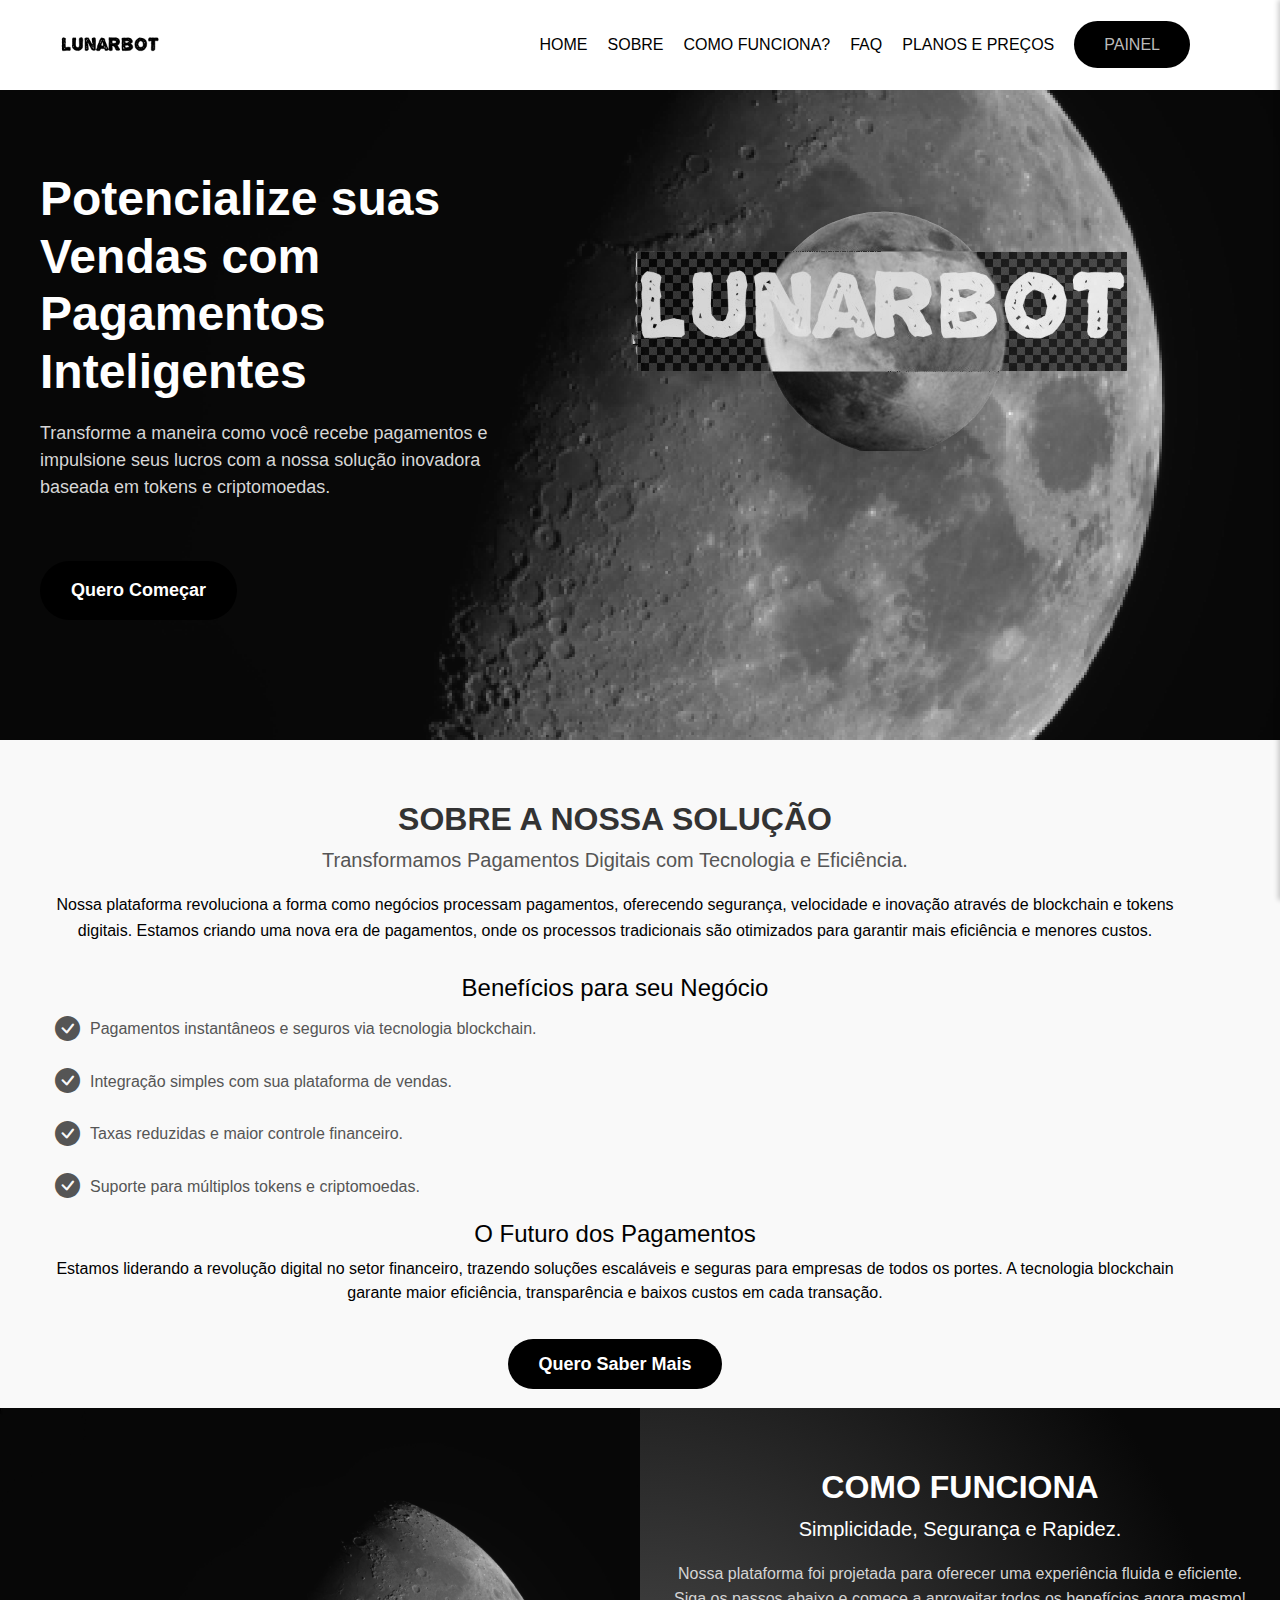
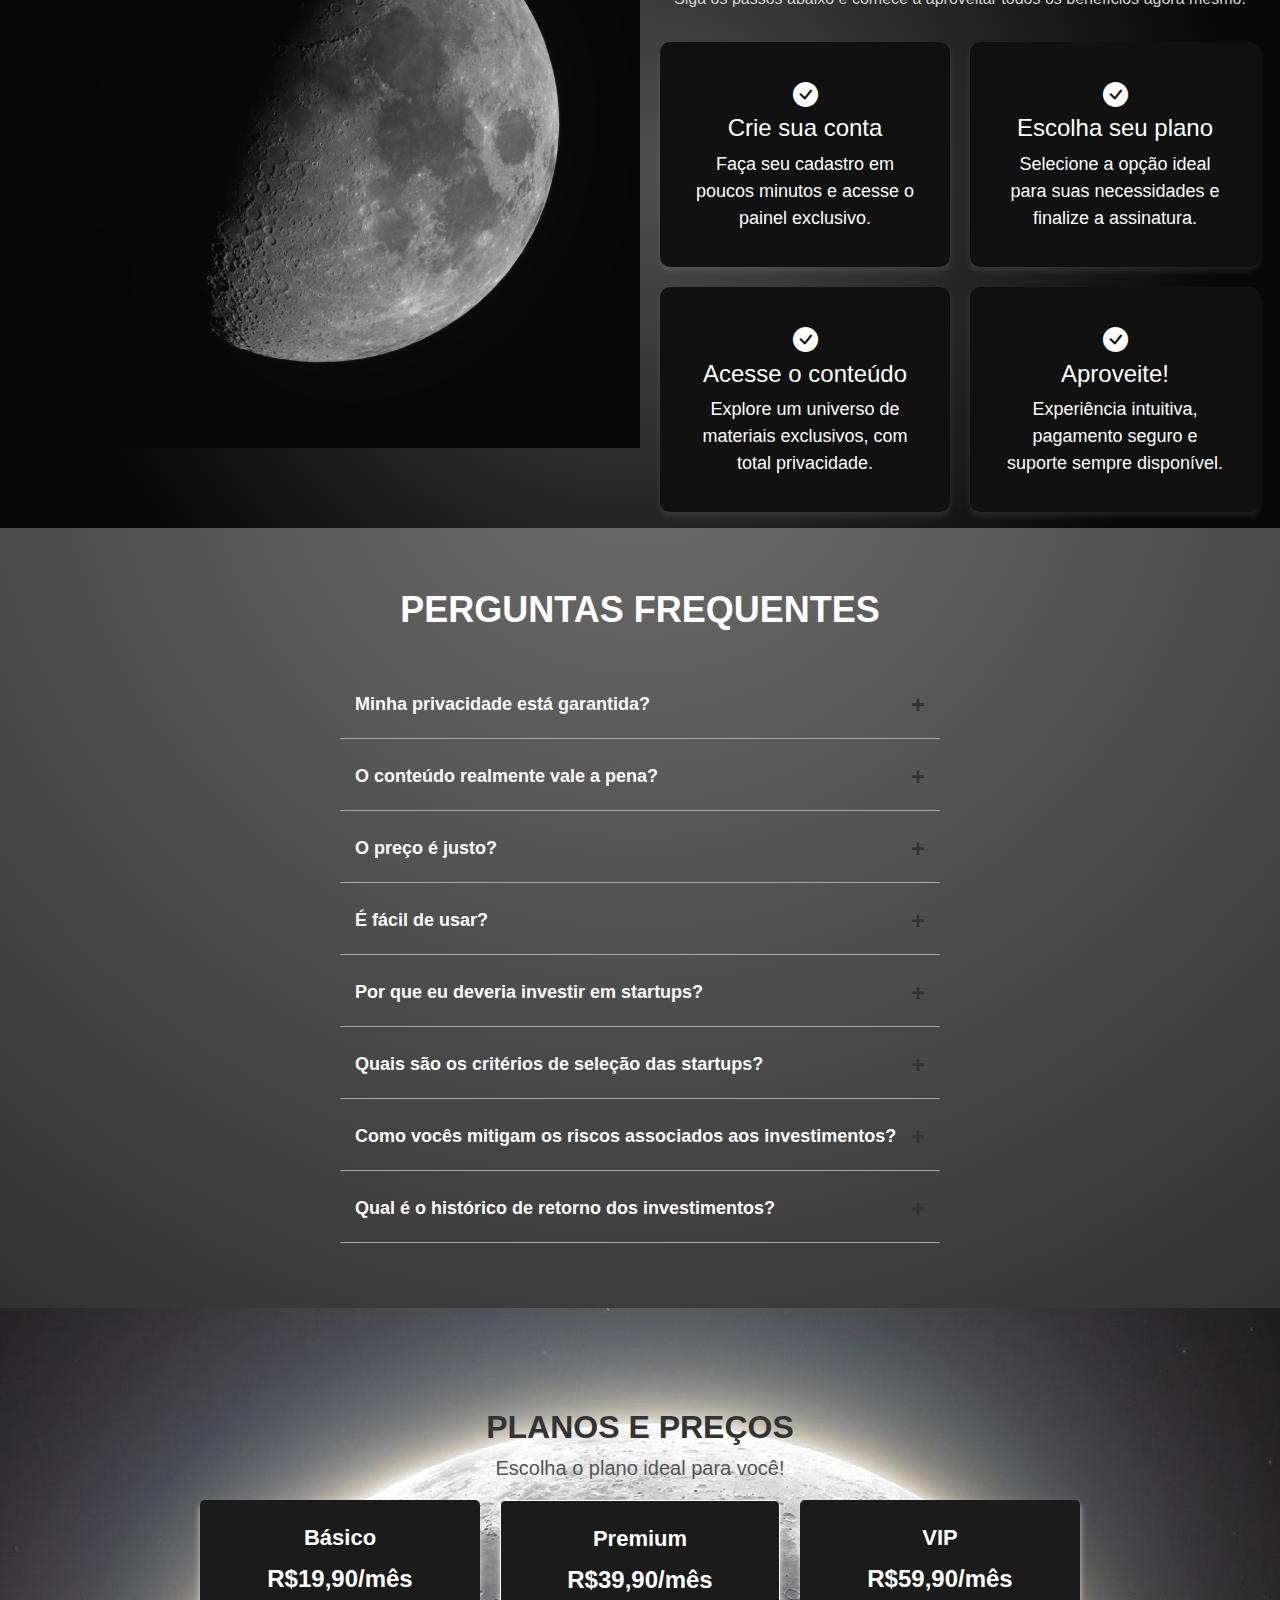
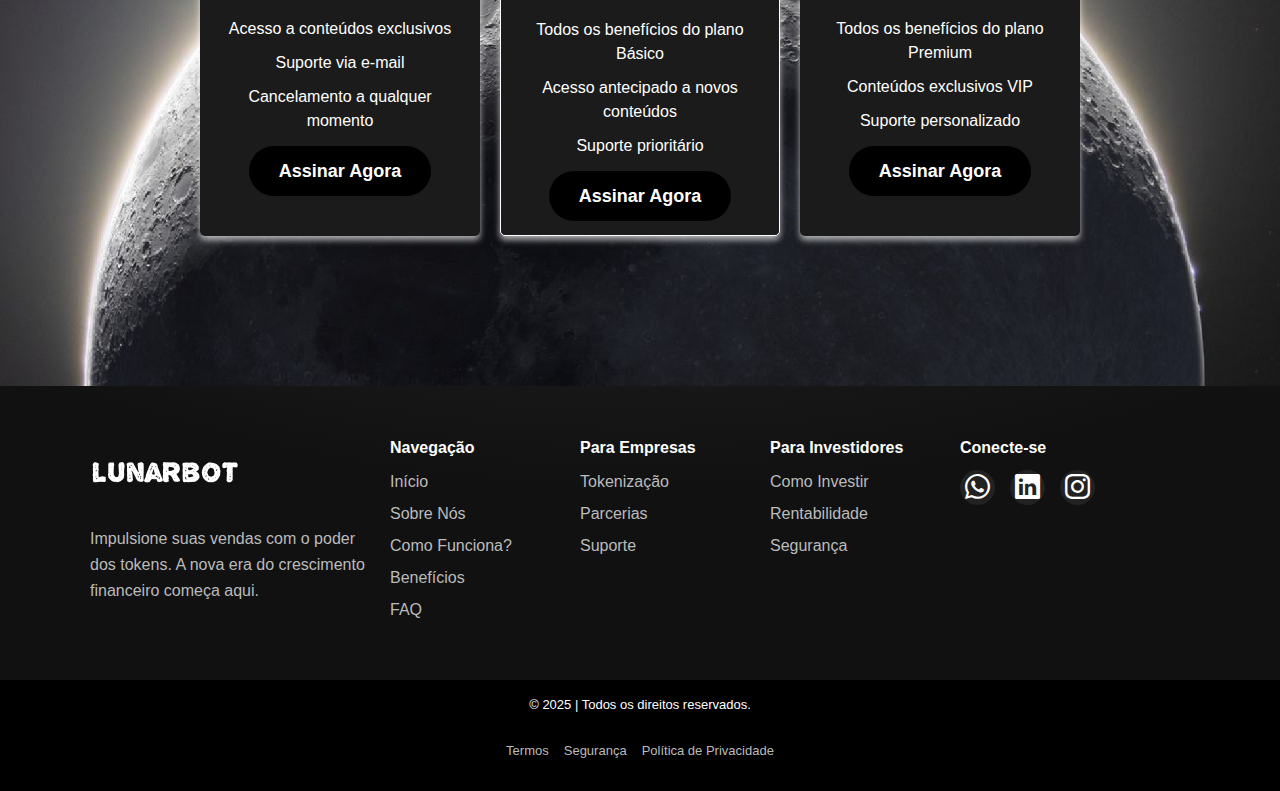
<file: index.html>
<!DOCTYPE html>
<html lang="en">
  <head>
    <meta charset="UTF-8" />
    <meta name="viewport" content="width=device-width, initial-scale=1.0" />
    <link
      rel="stylesheet"
      href="https://cdn.jsdelivr.net/npm/bootstrap-icons@1.11.3/font/bootstrap-icons.min.css"
    />
    <link
      href="https://cdn.jsdelivr.net/npm/bootstrap@5.3.3/dist/css/bootstrap.min.css"
      rel="stylesheet"
      integrity="sha384-QWTKZyjpPEjISv5WaRU9OFeRpok6YctnYmDr5pNlyT2bRjXh0JMhjY6hW+ALEwIH"
      crossorigin="anonymous"
    />
    <link rel="stylesheet" href="/style.css" />
    <title>Lunarbots</title>
  </head>
  <body>
    <header class="header">
      <nav class="nav navbar">
        <div class="container">
          <a class="navbar-logo" href="index.html">
            <img src="/assets/lunar-logo-black.png" alt="logo" />
          </a>

          <button class="navbar-toggle" type="button" onclick="toggleMenu()">
            <span class="ti-menu">☰</span>
          </button>

          <div class="navbar-menu" id="navbarMenu">
            <ul class="navbar-list">
              <li><a href="index.html" class="nav-item">HOME</a></li>
              <li><a href="sobre.html" class="nav-item">SOBRE</a></li>
              <li>
                <a href="index.html#comofunciona" class="nav-item"
                  >COMO FUNCIONA?</a
                >
              </li>
              <li><a href="index.html#faq" class="nav-item">FAQ</a></li>
              <li><a href="#pricing" class="nav-item">PLANOS E PREÇOS</a></li>
              <li><a href="signin.html" class="nav-login">PAINEL</a></li>
            </ul>
          </div>
        </div>
      </nav>
    </header>

    <div class="sidebar" id="sidebarMenu">
      <button class="close-btn" onclick="toggleMenu()">&times;</button>
      <ul class="sidebar-list">
        <li><a href="index.html" class="nav-item">HOME</a></li>
        <li><a href="sobre.html" class="nav-item">SOBRE</a></li>
        <li>
          <a href="index.html#comofunciona" class="nav-item">COMO FUNCIONA?</a>
        </li>
        <li><a href="index.html#faq" class="nav-item">FAQ</a></li>
        <li><a href="#pricing" class="nav-item">PLANOS E PREÇOS</a></li>
        <li><a href="signin.html" class="nav-login">PAINEL</a></li>
      </ul>
    </div>

    <section class="section home" id="home">
      <!-- Background Shape -->
      <div class="background-shape wow fadeIn">
        <img src="/assets/moon.png" alt="" />
      </div>
      <!-- End Background Shape -->

      <div class="home-container">
        <!-- Home Section Content -->
        <div class="home-content">
          <div class="home-row">
            <!-- Home Section Text -->
            <div class="home-text-container">
              <div class="home-text-wrapper">
                <h1 class="home-title">
                  Potencialize suas Vendas com Pagamentos Inteligentes
                  <span class="home-subtitle-hidden"
                    >Segurança, Rapidez e Escalabilidade</span
                  >
                  <span
                    data-period="3250"
                    data-type='[ "Segurança", "Rapidez", "Escalabilidade"]'
                    class="home-typing-effect"
                    aria-hidden="true"
                  >
                    <span class="wrap"></span>
                  </span>
                </h1>

                <div class="home-description-row">
                  <div class="">
                    <p class="home-description" data-wow-delay="0.15s">
                      Transforme a maneira como você recebe pagamentos e
                      impulsione seus lucros com a nossa solução inovadora
                      baseada em tokens e criptomoedas.
                    </p>
                  </div>
                </div>

                <div
                  class="home-main-btn"
                  data-wow-delay="0.3s"
                  data-wow-offset="0"
                >
                  <a
                    href="#contact"
                    class="btn home-btn btn-mod btn-color btn-large btn-circle btn-hover-anim mb-xs-10"
                  >
                    <span>Quero Começar</span>
                  </a>
                </div>
              </div>
            </div>
            <!-- End Home Section Text -->

            <!-- Images -->
            <div class="home-images-container">
              <div class="w-100 ps-xl-3 wow fadeInLeft" data-wow-delay="0.15s">
                <div class="home-images-wrapper">
                  <div class="home-image-box">
                    <img
                      src="/assets/lunarlogo.png"
                      alt=""
                      class="home-image-decoration"
                    />
                  </div>
                </div>
              </div>
            </div>
            <!-- End Images -->
          </div>
        </div>
        <!-- End Home Section Content -->
      </div>
    </section>

    <!-- first part -->

    <!-- Second Part -->
    <section class="about-section page-section">
      <div class="content-container">
        <div class="content-row">
          <!-- Section Text -->
          <section class="text-column">
            <div class="wow fadeInUp about-div">
              <h2 class="section-title">SOBRE A NOSSA SOLUÇÃO</h2>
              <h3 class="section-subtitle">
                Transformamos Pagamentos Digitais com Tecnologia e Eficiência.
              </h3>
              <p class="section-description">
                Nossa plataforma revoluciona a forma como negócios processam
                pagamentos, oferecendo segurança, velocidade e inovação através
                de blockchain e tokens digitais. Estamos criando uma nova era de
                pagamentos, onde os processos tradicionais são otimizados para
                garantir mais eficiência e menores custos.
              </p>

              <h4>Benefícios para seu Negócio</h4>
              <ul class="features-list">
                <li class="feature-item">
                  <i class="bi bi-check-circle-fill"></i> Pagamentos
                  instantâneos e seguros via tecnologia blockchain.
                </li>
                <li class="feature-item">
                  <i class="bi bi-check-circle-fill"></i> Integração simples com
                  sua plataforma de vendas.
                </li>
                <li class="feature-item">
                  <i class="bi bi-check-circle-fill"></i> Taxas reduzidas e
                  maior controle financeiro.
                </li>
                <li class="feature-item">
                  <i class="bi bi-check-circle-fill"></i> Suporte para múltiplos
                  tokens e criptomoedas.
                </li>
              </ul>

              <h4>O Futuro dos Pagamentos</h4>
              <p>
                Estamos liderando a revolução digital no setor financeiro,
                trazendo soluções escaláveis e seguras para empresas de todos os
                portes. A tecnologia blockchain garante maior eficiência,
                transparência e baixos custos em cada transação.
              </p>

              <a href="#contact" class="btn-primary">
                <span>Quero Saber Mais</span>
              </a>
            </div>
          </section>
        </div>
      </div>
    </section>

    <section class="how-works-section d-flex">
      <div class="col-6">
        <img class="how-works-img" src="/assets/moon-bg-2.png" alt="" />
      </div>

      <div class="how-works-conteiner content-container col-6">
        <div class="content-row how-works-row">
          <section class="wow fadeInUp">
            <h2 class="section-title how-works-title">COMO FUNCIONA</h2>
            <h3 class="section-subtitle how-works-subtitle">
              Simplicidade, Segurança e Rapidez.
            </h3>
            <p class="section-description how-works-desc">
              Nossa plataforma foi projetada para oferecer uma experiência
              fluida e eficiente. Siga os passos abaixo e comece a aproveitar
              todos os benefícios agora mesmo!
            </p>
            <ul class="steps-list">
              <li class="step-item">
                <i class="bi bi-check-circle-fill"></i>
                <h4>Crie sua conta</h4>
                Faça seu cadastro em poucos minutos e acesse o painel exclusivo.
              </li>
              <li class="step-item">
                <i class="bi bi-check-circle-fill"></i>
                <h4>Escolha seu plano</h4>
                Selecione a opção ideal para suas necessidades e finalize a
                assinatura.
              </li>
              <li class="step-item">
                <i class="bi bi-check-circle-fill"></i>
                <h4>Acesse o conteúdo</h4>
                Explore um universo de materiais exclusivos, com total
                privacidade.
              </li>
              <li class="step-item">
                <i class="bi bi-check-circle-fill"></i>
                <h4>Aproveite!</h4>
                Experiência intuitiva, pagamento seguro e suporte sempre
                disponível.
              </li>
            </ul>
          </section>
        </div>
      </div>
    </section>

    <section class="faq">
      <h4>PERGUNTAS FREQUENTES</h4>

      <details>
        <summary>Minha privacidade está garantida?</summary>
        <p>
          Sim! Sua privacidade é nossa prioridade. Pagamento discreto e acesso
          protegido para você aproveitar sem preocupações.
        </p>
      </details>

      <details>
        <summary>O conteúdo realmente vale a pena?</summary>
        <p>
          Com certeza! Temos o melhor acervo de vídeos e fotos de famosos
          brasileiros e internacionais, sempre atualizados e exclusivos.
        </p>
      </details>

      <details>
        <summary>O preço é justo?</summary>
        <p>
          Por apenas R$39,90/mês, você tem acesso ilimitado a centenas de
          conteúdos exclusivos. Muito mais barato do que pagar individualmente!
        </p>
      </details>

      <details>
        <summary>É fácil de usar?</summary>
        <p>
          Sim! Interface intuitiva, organizada por perfis. Você encontra tudo
          com facilidade e acompanha seus favoritos sem esforço.
        </p>
      </details>

      <details>
        <summary>Por que eu deveria investir em startups?</summary>
        <p>
          Investir em startups oferece uma oportunidade única de participar do
          crescimento de empresas inovadoras, com potencial de retorno elevado e
          diversificação da carteira.
        </p>
      </details>

      <details>
        <summary>Quais são os critérios de seleção das startups?</summary>
        <p>
          Avaliamos startups com potencial de crescimento, equipe experiente e
          modelo de negócio inovador, garantindo investimentos em empresas
          promissoras.
        </p>
      </details>

      <details>
        <summary>
          Como vocês mitigam os riscos associados aos investimentos?
        </summary>
        <p>
          Utilizamos uma abordagem diversificada, análise rigorosa e
          acompanhamento contínuo das empresas investidas.
        </p>
      </details>

      <details>
        <summary>Qual é o histórico de retorno dos investimentos?</summary>
        <p>
          Nossos investimentos anteriores demonstram um histórico sólido de
          retornos acima da média.
        </p>
      </details>
    </section>
    <section class="pricing-section">
      <div class="content-container">
        <div class="content-row-price">
          <h2 class="section-title">PLANOS E PREÇOS</h2>
          <h3 class="section-subtitle">Escolha o plano ideal para você!</h3>
          <div class="pricing-options">
            <div class="pricing-card wow fadeInUp" data-wow-delay="0.1s">
              <h4 class="pricing-title">Básico</h4>
              <p class="pricing-price">R$19,90/mês</p>
              <ul class="pricing-features">
                <li>Acesso a conteúdos exclusivos</li>
                <li>Suporte via e-mail</li>
                <li>Cancelamento a qualquer momento</li>
              </ul>
              <a href="#subscribe" class="btn-primary pricing-btn"
                >Assinar Agora</a
              >
            </div>
            <div
              class="pricing-card featured wow fadeInUp"
              data-wow-delay="0.2s"
            >
              <h4 class="pricing-title">Premium</h4>
              <p class="pricing-price">R$39,90/mês</p>
              <ul class="pricing-features">
                <li>Todos os benefícios do plano Básico</li>
                <li>Acesso antecipado a novos conteúdos</li>
                <li>Suporte prioritário</li>
              </ul>
              <a href="#subscribe" class="btn-primary pricing-btn"
                >Assinar Agora</a
              >
            </div>
            <div class="pricing-card wow fadeInUp" data-wow-delay="0.3s">
              <h4 class="pricing-title">VIP</h4>
              <p class="pricing-price">R$59,90/mês</p>
              <ul class="pricing-features">
                <li>Todos os benefícios do plano Premium</li>
                <li>Conteúdos exclusivos VIP</li>
                <li>Suporte personalizado</li>
              </ul>
              <a href="#subscribe" class="btn-primary pricing-btn"
                >Assinar Agora</a
              >
            </div>
          </div>
        </div>
      </div>
    </section>

    <footer class="site-footer">
      <div class="container">
        <div class="footer-content">
          <div class="footer-brand">
            <a href="#" class="footer-logo">
              <img
                src="/assets/lunar-logo-white.png"
                alt="logo"
                class="img-fluid"
              />
            </a>
            <p class="footer-description">
              Impulsione suas vendas com o poder <br />
              dos tokens. A nova era do crescimento financeiro começa aqui.
            </p>
          </div>

          <div class="footer-navigation">
            <div class="footer-column">
              <p class="footer-title">Navegação</p>
              <ul class="footer-links">
                <li><a href="#">Início</a></li>
                <li><a href="#">Sobre Nós</a></li>
                <li><a href="#">Como Funciona?</a></li>
                <li><a href="#">Benefícios</a></li>
                <li><a href="#">FAQ</a></li>
              </ul>
            </div>

            <div class="footer-column">
              <p class="footer-title">Para Empresas</p>
              <ul class="footer-links">
                <li><a href="#">Tokenização</a></li>
                <li><a href="#">Parcerias</a></li>
                <li><a href="#">Suporte</a></li>
              </ul>
            </div>

            <div class="footer-column">
              <p class="footer-title">Para Investidores</p>
              <ul class="footer-links">
                <li><a href="#">Como Investir</a></li>
                <li><a href="#">Rentabilidade</a></li>
                <li><a href="#">Segurança</a></li>
              </ul>
            </div>

            <div class="footer-column">
              <p class="footer-title">Conecte-se</p>
              <div class="social-links">
                <a class="social-icon whatsapp" href="#">
                  <i class="bi bi-whatsapp"></i>
                </a>
                <a class="social-icon linkedin" href="#">
                  <i class="bi bi-linkedin"></i>
                </a>
                <a class="social-icon instagram" href="#">
                  <i class="bi bi-instagram"></i>
                </a>
              </div>
            </div>
          </div>
        </div>
      </div>

      <div class="footer-bottom">
        <div class="container">
          <div class="footer-bottom-content">
            <p class="copyright">&copy; 2025 | Todos os direitos reservados.</p>
            <ul class="footer-policy">
              <li><a href="#">Termos</a></li>
              <li><a href="#">Segurança</a></li>
              <li><a href="#">Política de Privacidade</a></li>
            </ul>
          </div>
        </div>
      </div>
    </footer>

    <script>
      function toggleMenu() {
        document.getElementById("sidebarMenu").classList.toggle("active");
      }
    </script>
  </body>
</html>
</file>
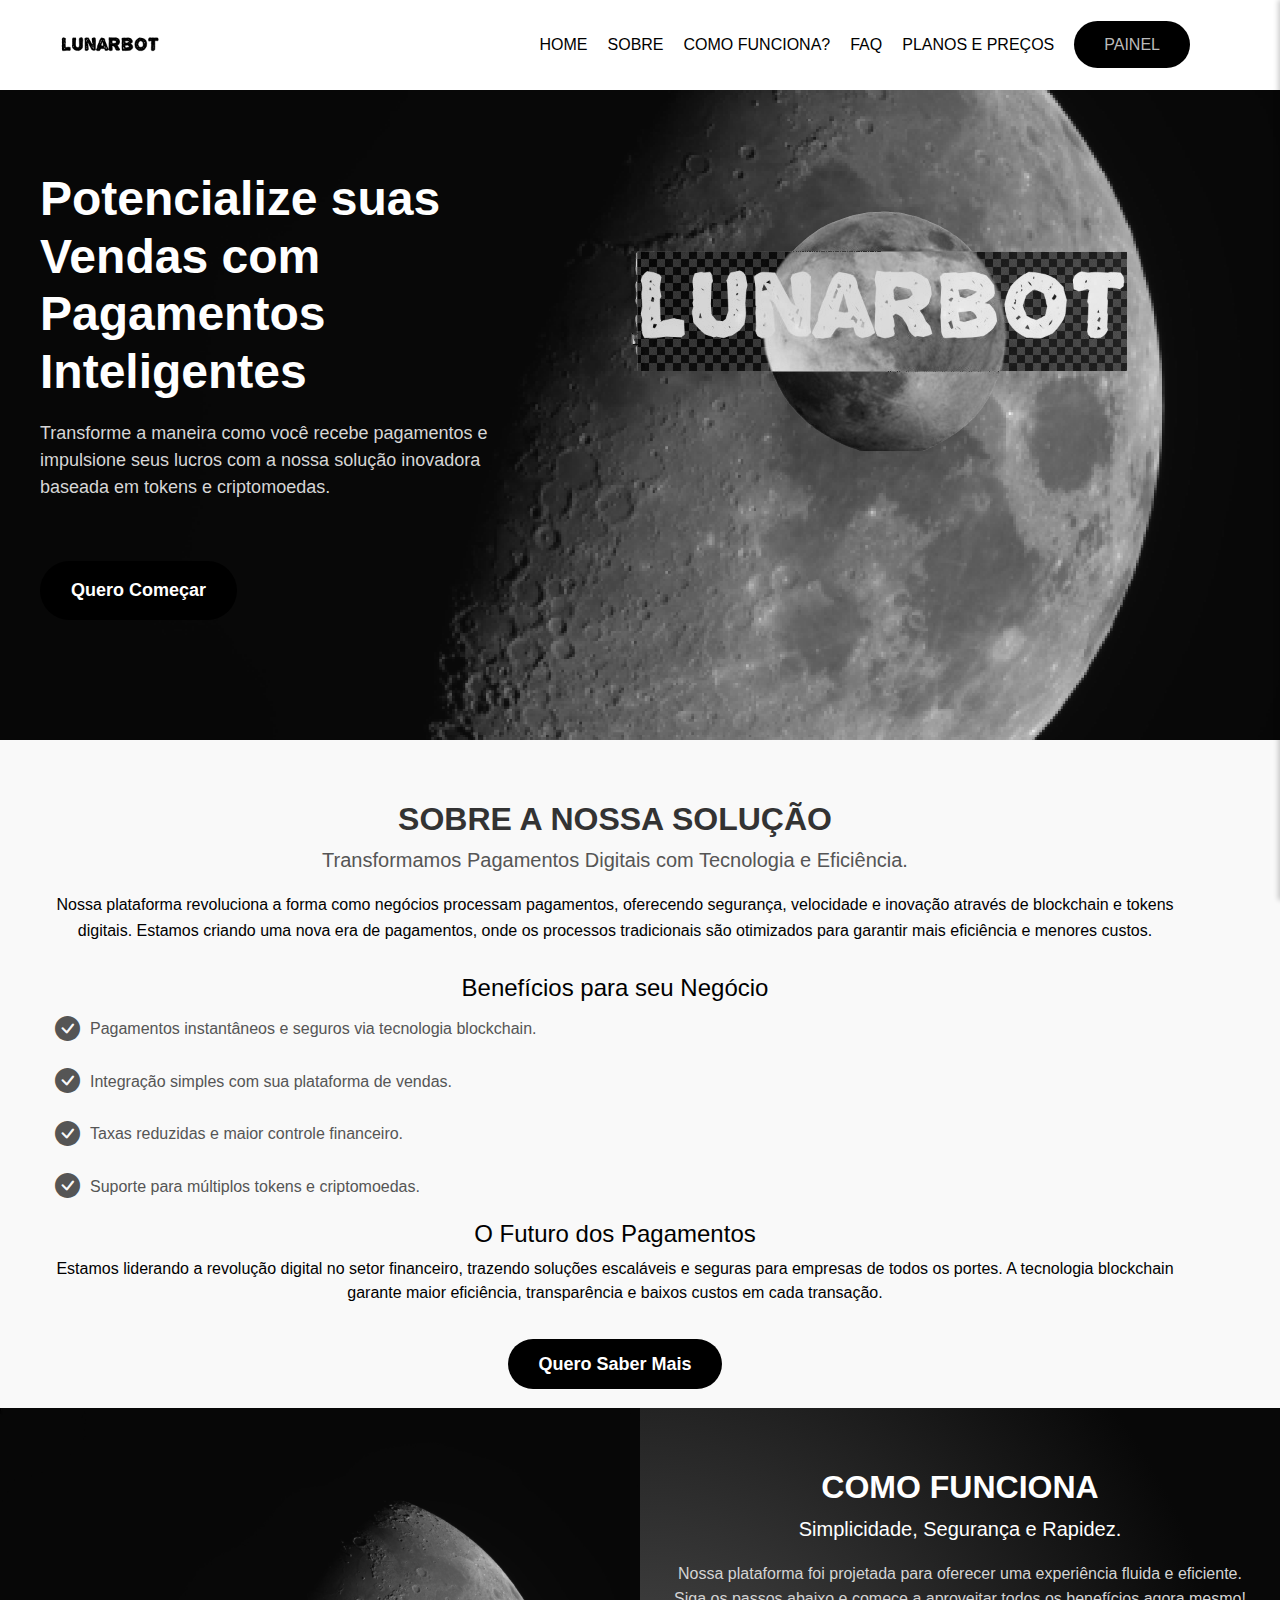
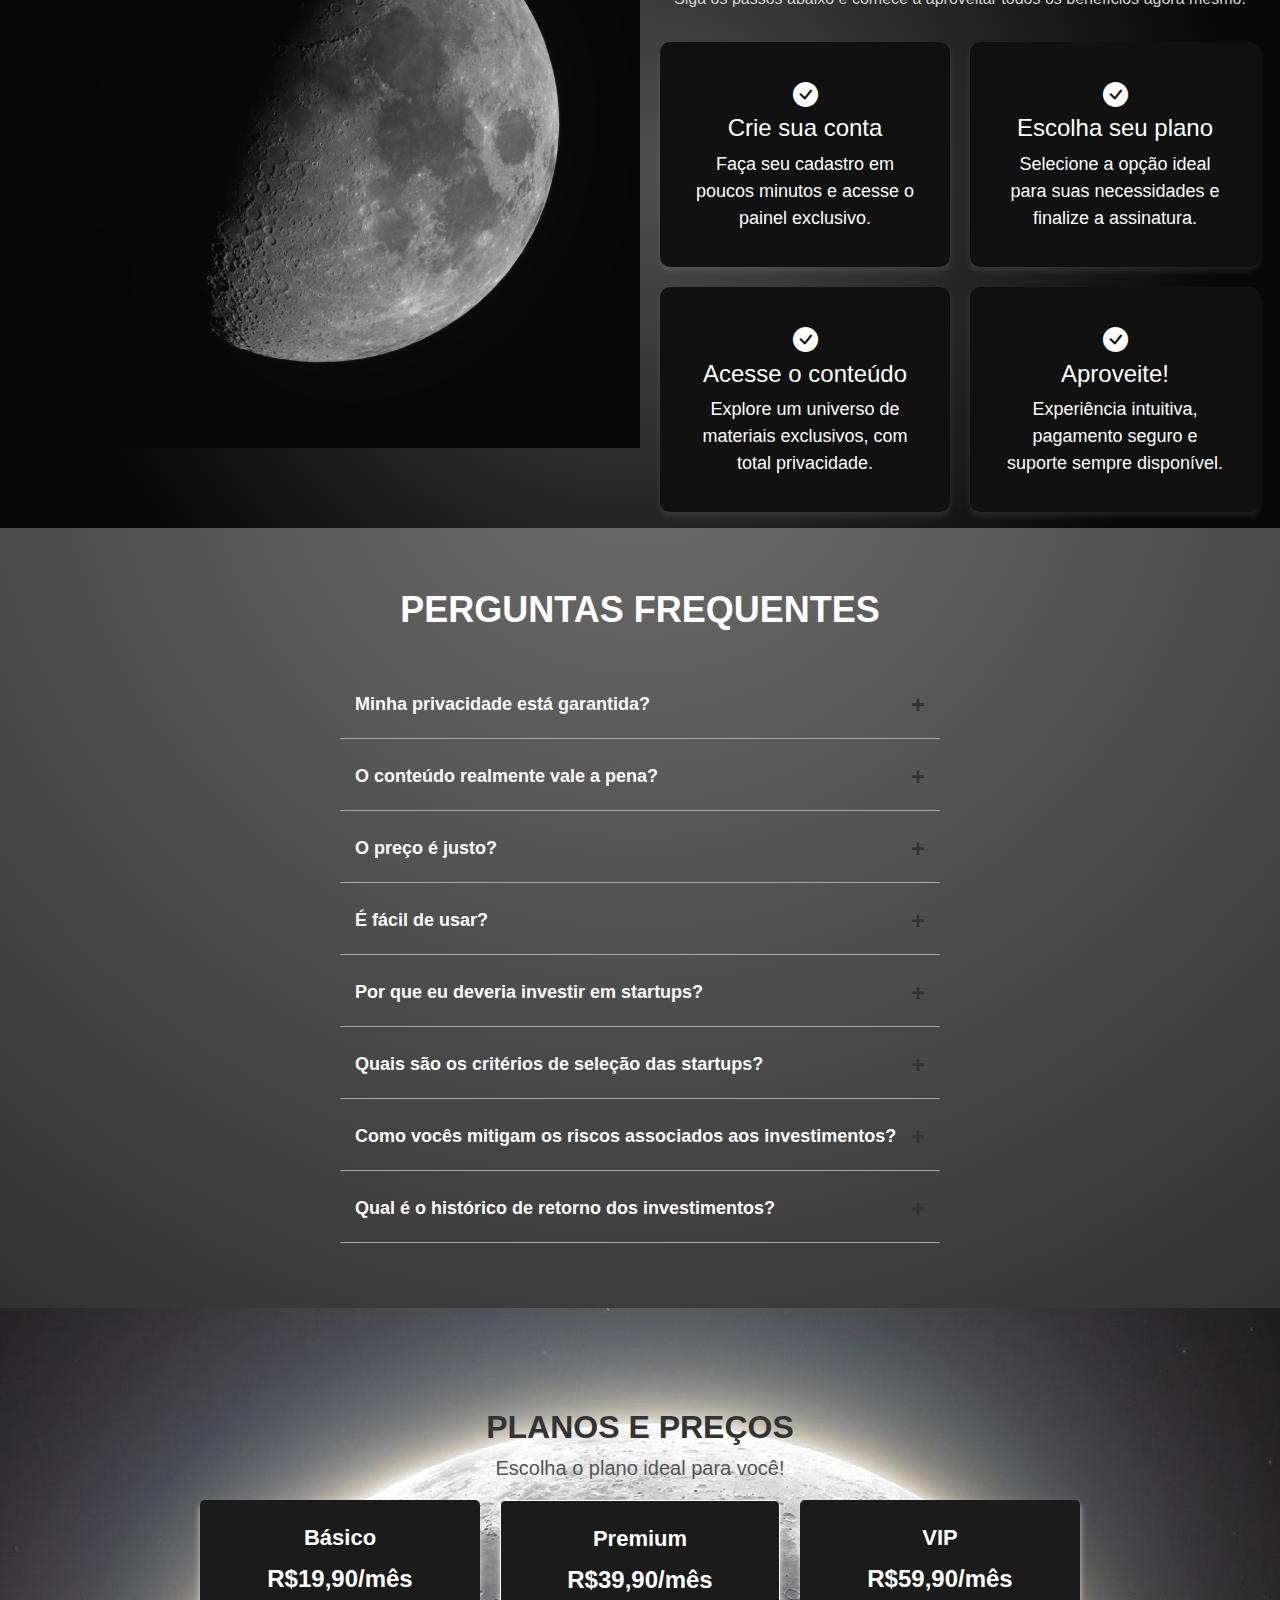
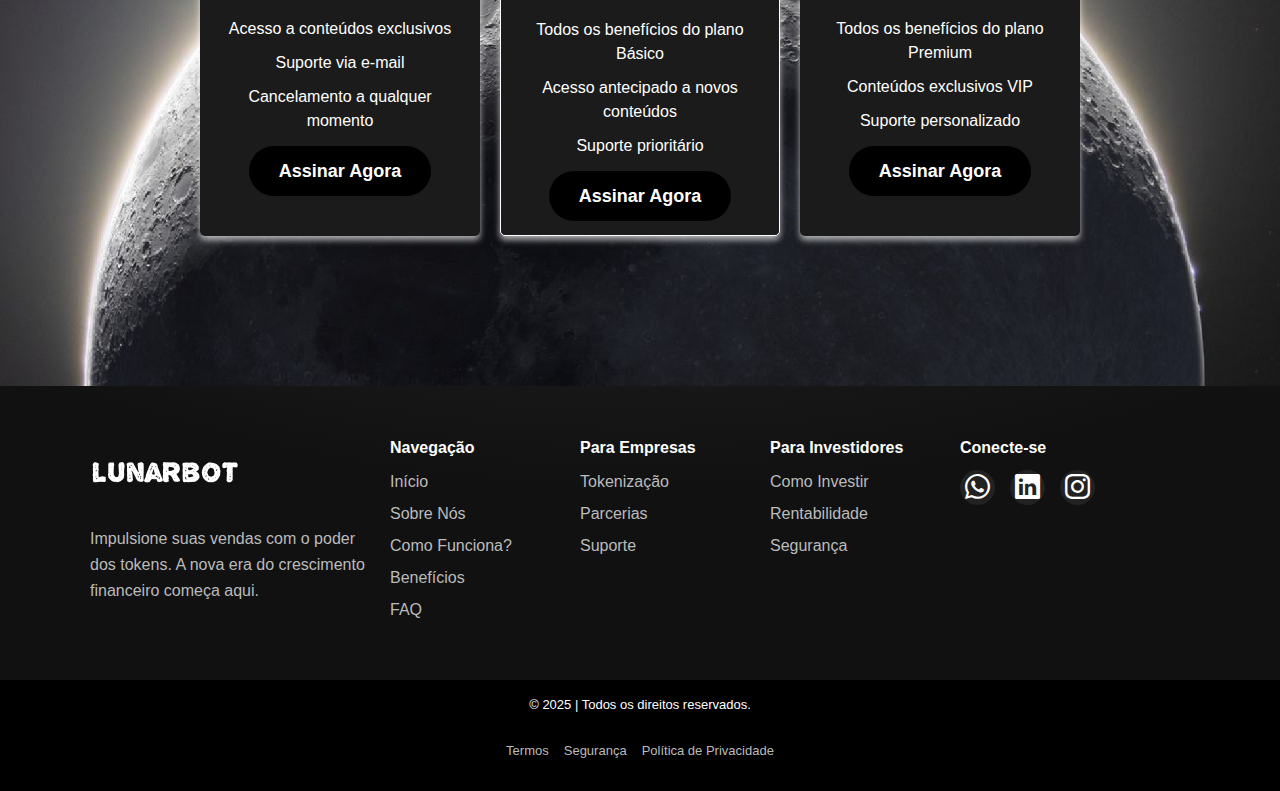
<file: landing.html>
<!DOCTYPE html>
<html lang="en">
  <head>
    <meta charset="UTF-8" />
    <meta name="viewport" content="width=device-width, initial-scale=1.0" />
    <link
      rel="stylesheet"
      href="https://cdn.jsdelivr.net/npm/bootstrap-icons@1.11.3/font/bootstrap-icons.min.css"
    />
    <link
      href="https://cdn.jsdelivr.net/npm/bootstrap@5.3.3/dist/css/bootstrap.min.css"
      rel="stylesheet"
      integrity="sha384-QWTKZyjpPEjISv5WaRU9OFeRpok6YctnYmDr5pNlyT2bRjXh0JMhjY6hW+ALEwIH"
      crossorigin="anonymous"
    />
    <link rel="stylesheet" href="/style.css" />
    <title>Document</title>
  </head>
  <body>
    <header class="header">
      <nav class="nav navbar">
        <div class="container">
          <a class="navbar-logo" href="index.html">
            <img src="/assets/lunar-logo-black.png" alt="logo" />
          </a>

          <button class="navbar-toggle" type="button" onclick="toggleMenu()">
            <span class="ti-menu">☰</span>
          </button>

          <div class="navbar-menu" id="navbarMenu">
            <ul class="navbar-list">
              <li><a href="index.html" class="nav-item">HOME</a></li>
              <li><a href="sobre.html" class="nav-item">SOBRE</a></li>
              <li>
                <a href="index.html#comofunciona" class="nav-item"
                  >COMO FUNCIONA?</a
                >
              </li>
              <li><a href="index.html#faq" class="nav-item">FAQ</a></li>
              <li><a href="#pricing" class="nav-item">PLANOS E PREÇOS</a></li>
              <li><a href="signin.html" class="nav-login">PAINEL</a></li>
            </ul>
          </div>
        </div>
      </nav>
    </header>

    <div class="sidebar" id="sidebarMenu">
      <button class="close-btn" onclick="toggleMenu()">&times;</button>
      <ul class="sidebar-list">
        <li><a href="index.html" class="nav-item">HOME</a></li>
        <li><a href="sobre.html" class="nav-item">SOBRE</a></li>
        <li>
          <a href="index.html#comofunciona" class="nav-item">COMO FUNCIONA?</a>
        </li>
        <li><a href="index.html#faq" class="nav-item">FAQ</a></li>
        <li><a href="#pricing" class="nav-item">PLANOS E PREÇOS</a></li>
        <li><a href="signin.html" class="nav-login">PAINEL</a></li>
      </ul>
    </div>

    <section class="section home" id="home">
      <!-- Background Shape -->
      <div class="background-shape wow fadeIn">
        <img src="/assets/moon.png" alt="" />
      </div>
      <!-- End Background Shape -->

      <div class="home-container">
        <!-- Home Section Content -->
        <div class="home-content">
          <div class="home-row">
            <!-- Home Section Text -->
            <div class="home-text-container">
              <div class="home-text-wrapper">
                <h1 class="home-title">
                  Potencialize suas Vendas com Pagamentos Inteligentes
                  <span class="home-subtitle-hidden"
                    >Segurança, Rapidez e Escalabilidade</span
                  >
                  <span
                    data-period="3250"
                    data-type='[ "Segurança", "Rapidez", "Escalabilidade"]'
                    class="home-typing-effect"
                    aria-hidden="true"
                  >
                    <span class="wrap"></span>
                  </span>
                </h1>

                <div class="home-description-row">
                  <div class="">
                    <p class="home-description" data-wow-delay="0.15s">
                      Transforme a maneira como você recebe pagamentos e
                      impulsione seus lucros com a nossa solução inovadora
                      baseada em tokens e criptomoedas.
                    </p>
                  </div>
                </div>

                <div
                  class="home-main-btn"
                  data-wow-delay="0.3s"
                  data-wow-offset="0"
                >
                  <a
                    href="#contact"
                    class="btn home-btn btn-mod btn-color btn-large btn-circle btn-hover-anim mb-xs-10"
                  >
                    <span>Quero Começar</span>
                  </a>
                </div>
              </div>
            </div>
            <!-- End Home Section Text -->

            <!-- Images -->
            <div class="home-images-container">
              <div class="w-100 ps-xl-3 wow fadeInLeft" data-wow-delay="0.15s">
                <div class="home-images-wrapper">
                  <div class="home-image-box">
                    <img
                      src="/assets/lunarlogo.png"
                      alt=""
                      class="home-image-decoration"
                    />
                  </div>
                </div>
              </div>
            </div>
            <!-- End Images -->
          </div>
        </div>
        <!-- End Home Section Content -->
      </div>
    </section>

    <!-- first part -->

    <!-- Second Part -->
    <section class="about-section page-section">
      <div class="content-container">
        <div class="content-row">
          <!-- Section Text -->
          <section class="text-column">
            <div class="wow fadeInUp about-div">
              <h2 class="section-title">SOBRE A NOSSA SOLUÇÃO</h2>
              <h3 class="section-subtitle">
                Transformamos Pagamentos Digitais com Tecnologia e Eficiência.
              </h3>
              <p class="section-description">
                Nossa plataforma revoluciona a forma como negócios processam
                pagamentos, oferecendo segurança, velocidade e inovação através
                de blockchain e tokens digitais. Estamos criando uma nova era de
                pagamentos, onde os processos tradicionais são otimizados para
                garantir mais eficiência e menores custos.
              </p>

              <h4>Benefícios para seu Negócio</h4>
              <ul class="features-list">
                <li class="feature-item">
                  <i class="bi bi-check-circle-fill"></i> Pagamentos
                  instantâneos e seguros via tecnologia blockchain.
                </li>
                <li class="feature-item">
                  <i class="bi bi-check-circle-fill"></i> Integração simples com
                  sua plataforma de vendas.
                </li>
                <li class="feature-item">
                  <i class="bi bi-check-circle-fill"></i> Taxas reduzidas e
                  maior controle financeiro.
                </li>
                <li class="feature-item">
                  <i class="bi bi-check-circle-fill"></i> Suporte para múltiplos
                  tokens e criptomoedas.
                </li>
              </ul>

              <h4>O Futuro dos Pagamentos</h4>
              <p>
                Estamos liderando a revolução digital no setor financeiro,
                trazendo soluções escaláveis e seguras para empresas de todos os
                portes. A tecnologia blockchain garante maior eficiência,
                transparência e baixos custos em cada transação.
              </p>

              <a href="#contact" class="btn-primary">
                <span>Quero Saber Mais</span>
              </a>
            </div>
          </section>
        </div>
      </div>
    </section>

    <section class="how-works-section d-flex">
      <div class="col-6">
        <img class="how-works-img" src="/assets/moon-bg-2.png" alt="" />
      </div>

      <div class="how-works-conteiner content-container col-6">
        <div class="content-row how-works-row">
          <section class="wow fadeInUp">
            <h2 class="section-title how-works-title">COMO FUNCIONA</h2>
            <h3 class="section-subtitle how-works-subtitle">
              Simplicidade, Segurança e Rapidez.
            </h3>
            <p class="section-description how-works-desc">
              Nossa plataforma foi projetada para oferecer uma experiência
              fluida e eficiente. Siga os passos abaixo e comece a aproveitar
              todos os benefícios agora mesmo!
            </p>
            <ul class="steps-list">
              <li class="step-item">
                <i class="bi bi-check-circle-fill"></i>
                <h4>Crie sua conta</h4>
                Faça seu cadastro em poucos minutos e acesse o painel exclusivo.
              </li>
              <li class="step-item">
                <i class="bi bi-check-circle-fill"></i>
                <h4>Escolha seu plano</h4>
                Selecione a opção ideal para suas necessidades e finalize a
                assinatura.
              </li>
              <li class="step-item">
                <i class="bi bi-check-circle-fill"></i>
                <h4>Acesse o conteúdo</h4>
                Explore um universo de materiais exclusivos, com total
                privacidade.
              </li>
              <li class="step-item">
                <i class="bi bi-check-circle-fill"></i>
                <h4>Aproveite!</h4>
                Experiência intuitiva, pagamento seguro e suporte sempre
                disponível.
              </li>
            </ul>
          </section>
        </div>
      </div>
    </section>

    <section class="faq">
      <h4>PERGUNTAS FREQUENTES</h4>

      <details>
        <summary>Minha privacidade está garantida?</summary>
        <p>
          Sim! Sua privacidade é nossa prioridade. Pagamento discreto e acesso
          protegido para você aproveitar sem preocupações.
        </p>
      </details>

      <details>
        <summary>O conteúdo realmente vale a pena?</summary>
        <p>
          Com certeza! Temos o melhor acervo de vídeos e fotos de famosos
          brasileiros e internacionais, sempre atualizados e exclusivos.
        </p>
      </details>

      <details>
        <summary>O preço é justo?</summary>
        <p>
          Por apenas R$39,90/mês, você tem acesso ilimitado a centenas de
          conteúdos exclusivos. Muito mais barato do que pagar individualmente!
        </p>
      </details>

      <details>
        <summary>É fácil de usar?</summary>
        <p>
          Sim! Interface intuitiva, organizada por perfis. Você encontra tudo
          com facilidade e acompanha seus favoritos sem esforço.
        </p>
      </details>

      <details>
        <summary>Por que eu deveria investir em startups?</summary>
        <p>
          Investir em startups oferece uma oportunidade única de participar do
          crescimento de empresas inovadoras, com potencial de retorno elevado e
          diversificação da carteira.
        </p>
      </details>

      <details>
        <summary>Quais são os critérios de seleção das startups?</summary>
        <p>
          Avaliamos startups com potencial de crescimento, equipe experiente e
          modelo de negócio inovador, garantindo investimentos em empresas
          promissoras.
        </p>
      </details>

      <details>
        <summary>
          Como vocês mitigam os riscos associados aos investimentos?
        </summary>
        <p>
          Utilizamos uma abordagem diversificada, análise rigorosa e
          acompanhamento contínuo das empresas investidas.
        </p>
      </details>

      <details>
        <summary>Qual é o histórico de retorno dos investimentos?</summary>
        <p>
          Nossos investimentos anteriores demonstram um histórico sólido de
          retornos acima da média.
        </p>
      </details>
    </section>
    <section class="pricing-section">
      <div class="content-container">
        <div class="content-row-price">
          <h2 class="section-title">PLANOS E PREÇOS</h2>
          <h3 class="section-subtitle">Escolha o plano ideal para você!</h3>
          <div class="pricing-options">
            <div class="pricing-card wow fadeInUp" data-wow-delay="0.1s">
              <h4 class="pricing-title">Básico</h4>
              <p class="pricing-price">R$19,90/mês</p>
              <ul class="pricing-features">
                <li>Acesso a conteúdos exclusivos</li>
                <li>Suporte via e-mail</li>
                <li>Cancelamento a qualquer momento</li>
              </ul>
              <a href="#subscribe" class="btn-primary pricing-btn"
                >Assinar Agora</a
              >
            </div>
            <div
              class="pricing-card featured wow fadeInUp"
              data-wow-delay="0.2s"
            >
              <h4 class="pricing-title">Premium</h4>
              <p class="pricing-price">R$39,90/mês</p>
              <ul class="pricing-features">
                <li>Todos os benefícios do plano Básico</li>
                <li>Acesso antecipado a novos conteúdos</li>
                <li>Suporte prioritário</li>
              </ul>
              <a href="#subscribe" class="btn-primary pricing-btn"
                >Assinar Agora</a
              >
            </div>
            <div class="pricing-card wow fadeInUp" data-wow-delay="0.3s">
              <h4 class="pricing-title">VIP</h4>
              <p class="pricing-price">R$59,90/mês</p>
              <ul class="pricing-features">
                <li>Todos os benefícios do plano Premium</li>
                <li>Conteúdos exclusivos VIP</li>
                <li>Suporte personalizado</li>
              </ul>
              <a href="#subscribe" class="btn-primary pricing-btn"
                >Assinar Agora</a
              >
            </div>
          </div>
        </div>
      </div>
    </section>

    <footer class="site-footer">
      <div class="container">
        <div class="footer-content">
          <div class="footer-brand">
            <a href="#" class="footer-logo">
              <img
                src="/assets/lunar-logo-white.png"
                alt="logo"
                class="img-fluid"
              />
            </a>
            <p class="footer-description">
              Impulsione suas vendas com o poder <br />
              dos tokens. A nova era do crescimento financeiro começa aqui.
            </p>
          </div>

          <div class="footer-navigation">
            <div class="footer-column">
              <p class="footer-title">Navegação</p>
              <ul class="footer-links">
                <li><a href="#">Início</a></li>
                <li><a href="#">Sobre Nós</a></li>
                <li><a href="#">Como Funciona?</a></li>
                <li><a href="#">Benefícios</a></li>
                <li><a href="#">FAQ</a></li>
              </ul>
            </div>

            <div class="footer-column">
              <p class="footer-title">Para Empresas</p>
              <ul class="footer-links">
                <li><a href="#">Tokenização</a></li>
                <li><a href="#">Parcerias</a></li>
                <li><a href="#">Suporte</a></li>
              </ul>
            </div>

            <div class="footer-column">
              <p class="footer-title">Para Investidores</p>
              <ul class="footer-links">
                <li><a href="#">Como Investir</a></li>
                <li><a href="#">Rentabilidade</a></li>
                <li><a href="#">Segurança</a></li>
              </ul>
            </div>

            <div class="footer-column">
              <p class="footer-title">Conecte-se</p>
              <div class="social-links">
                <a class="social-icon whatsapp" href="#">
                  <i class="bi bi-whatsapp"></i>
                </a>
                <a class="social-icon linkedin" href="#">
                  <i class="bi bi-linkedin"></i>
                </a>
                <a class="social-icon instagram" href="#">
                  <i class="bi bi-instagram"></i>
                </a>
              </div>
            </div>
          </div>
        </div>
      </div>

      <div class="footer-bottom">
        <div class="container">
          <div class="footer-bottom-content">
            <p class="copyright">&copy; 2025 | Todos os direitos reservados.</p>
            <ul class="footer-policy">
              <li><a href="#">Termos</a></li>
              <li><a href="#">Segurança</a></li>
              <li><a href="#">Política de Privacidade</a></li>
            </ul>
          </div>
        </div>
      </div>
    </footer>

    <script>
      function toggleMenu() {
        document.getElementById("sidebarMenu").classList.toggle("active");
      }
    </script>
  </body>
</html>
</file>
<file: style.css>
/* Reset e Estilos Gerais */
* {
  margin: 0;
  padding: 0;
  box-sizing: border-box;
}

body {
  font-family: Arial, sans-serif;
  margin: 0;
  padding: 0;
  background: rgb(18, 18, 18);
  background: radial-gradient(
    circle,
    rgba(18, 18, 18, 0.6083683473389356) 0%,
    rgba(17, 17, 17, 1) 81%
  );
  color: white;
}
.container {
  display: flex;
  align-items: center;
  justify-content: space-between;
  max-width: 1200px;
  margin: 0 auto;
  padding: 0 20px;
}
/* header */
.header {
  width: 100%;
  background: #fff;
  padding: 10px 0;
}

.navbar {
  display: flex;
  align-items: center;
  justify-content: space-between;
  padding: 10px 20px;
  width: 100%;
}

.navbar-logo img {
  height: 50px;
}

.navbar-menu {
  flex-grow: 1;
  display: flex;
  justify-content: flex-end;
}

.navbar-list {
  list-style: none;
  display: flex;
  gap: 20px;
  align-items: center;
  padding: 0;
  margin: 0 30px;
}

.nav-item {
  text-decoration: none;
  color: #000;
  font-weight: 300;
}

.navbar-toggle {
  display: none;
  background: none;
  border: none;
  font-size: 24px;
  cursor: pointer;
  color: #000;
}

.nav-login {
  background-color: #000;
  padding: 15px 30px;
  border-radius: 25px;
  color: #bbb;
  text-decoration: none;
}
@media (max-width: 800px) {
  .faq {
    width: 100% !important;
  }
  .how-works-section {
    flex-direction: column; /* Empilha os elementos verticalmente */
  }

  .how-works-section .col-6 {
    width: 100%; /* Ocupa a largura total */
  }

  .how-works-section .how-works-img {
    display: none; /* Oculta a imagem */
  }
}
@media (max-width: 768px) {
  .navbar-menu {
    display: none;
    flex-direction: column;
    position: absolute;
    top: 60px;
    right: 0;
    background: #fff;
    width: 100%;
    box-shadow: 0 4px 6px rgba(0, 0, 0, 0.1);
  }
  .navbar-list {
    flex-direction: column;
    gap: 10px;
    padding: 20px;
  }
  .navbar-toggle {
    display: block;
  }
  .navbar-menu.active {
    display: flex;
  }
}
/* end header */
/* sidebar */
.sidebar {
  position: fixed;
  top: 0;
  right: -250px;
  width: 250px;
  height: 100%;
  background: #fff;
  box-shadow: -2px 0 5px rgba(0, 0, 0, 0.2);
  transition: right 0.3s ease;
  padding-top: 60px;
  z-index: 999;
}

.sidebar.active {
  right: 0;
}

.sidebar-list {
  list-style: none;
  padding: 0;
  margin: 0;
  text-align: center;
}

.sidebar-list li {
  padding: 15px;
}

.close-btn {
  position: absolute;
  top: 10px;
  right: 15px;
  background: none;
  border: none;
  font-size: 24px;
  cursor: pointer;
  color: #000;
}
/* sidebar end */
/* main part */

.section.home {
  position: relative;
  background-color: #f8f8f8;
  padding: 80px 0;
  height: 650px;
  background-image: url(/assets/moon-bg.png);
  background-repeat: no-repeat;
  background-position: center;
  background-size: cover;
  overflow: hidden;
}

.background-shape img {
  position: absolute;
  top: 0;
  left: 0;
  width: 100%;
  z-index: -1;
  opacity: 0.15;
}

.home-container {
  display: flex;
  justify-content: space-between;
  align-items: center;
  max-width: 1200px;
  margin: 0 auto;
}

.home-content {
  flex: 1;
  padding-right: 30px;
}

.home-row {
  display: flex;
  justify-content: space-between;
}

.home-text-container {
  max-width: 500px;
}

.home-title {
  font-size: 48px;
  font-weight: bold;
  line-height: 1.2;
  color: #ffffff;
  margin-bottom: 20px;
}

.home-subtitle-hidden {
  display: none;
}

.home-typing-effect {
  display: inline-block;
  font-size: 36px;
  color: #000000;
}

.home-description-row {
  margin-top: 20px;
}

.home-description {
  font-size: 18px;
  color: #d6d6d6;
  margin-bottom: 20px;
}

.home-btn {
  position: relative;
  top: 20px;
  margin-top: 20px;
  padding: 15px 30px;
  font-size: 18px;
  font-weight: bold;
  color: #fff;
  background-color: #000000;
  border-radius: 50px;
  transition: background-color 0.3s ease;
  text-decoration: none;
}

.home-btn:hover {
  background-color: #272727;
}

.home-images-container {
  position: relative;
  flex: 1;
  text-align: center;
}

.home-images-wrapper {
  position: relative;
  display: inline-block;
}

.home-image-box {
  margin: 20px 0;
}

.home-image-decoration {
  max-width: 100%;
  height: auto;
  opacity: 0.8;
}

.home-image-main {
  max-width: 100%;
  height: auto;
  box-shadow: 0 10px 30px rgba(0, 0, 0, 0.15);
}

.home-image-secondary {
  max-width: 100%;
  height: auto;
  box-shadow: 0 10px 30px rgba(0, 0, 0, 0.1);
}

/* about */
.about-section {
  background-color: #fff;
  padding: 60px 0;
}

.content-container {
  max-width: 1200px;
  margin: 0 auto;
}
.about-div h4 {
  color: #000;
}
.about-div p {
  color: #000000;
}
.content-row {
  display: flex;
  justify-content: space-between;
  align-items: flex-start;
}

.text-column {
  flex: 1;
  padding-right: 50px;
}

.section-title {
  font-size: 36px;
  font-weight: bold;
  color: #111;
  margin-bottom: 10px;
}

.section-subtitle {
  font-size: 24px;
  font-weight: 600;
  color: #555;
  margin-bottom: 20px;
}

.section-description {
  font-size: 18px;
  color: #333;
  line-height: 1.6;
  margin-bottom: 30px;
}

.features-list {
  list-style-type: none;
  padding: 0;
  margin: 0;
}

.feature-item {
  font-size: 16px;
  color: #555;
  margin: 0 15px 15px;
  display: flex;
  align-items: center;
  gap: 10px;
}

.feature-icon {
  background-color: #000000;
  border-radius: 50%;
  width: 30px;
  height: 30px;
  margin-right: 10px;
}

.btn-primary {
  position: relative;
  top: 30px;
  padding: 15px 30px;
  font-size: 18px;
  font-weight: bold;
  color: #fff;
  background-color: #000000;
  border-radius: 50px;
  text-decoration: none;
  transition: background-color 0.3s ease;
}

.btn-primary:hover {
  background-color: #272727;
}
@media (max-width: 768px) {
  .home-container {
    flex-direction: column;
    padding: 0 20px;
  }

  .home-text-container {
    text-align: center;
    max-width: 100%;
  }

  .home-title {
    font-size: 36px;
  }

  .home-typing-effect {
    font-size: 30px;
  }

  .home-btn {
    width: 100%;
    margin-top: 20px;
  }

  .home-images-container {
    margin-top: 30px;
  }

  .content-row {
    flex-direction: column;
    align-items: center;
  }

  .text-column {
    padding-right: 0;
    text-align: center;
  }

  .section-title {
    font-size: 28px;
  }

  .section-subtitle {
    font-size: 20px;
  }

  .section-description {
    font-size: 16px;
  }

  .feature-item {
    font-size: 14px;
  }
}
.steps-list {
  list-style: none;
  padding: 0;
  display: flex;
  flex-wrap: wrap;
  justify-content: space-between;
  gap: 20px;
}

.step-item {
  font-size: 18px;
  padding: 35px;
  background: #111111;
  flex: 1 1 calc(50% - 20px);
  border-radius: 10px;
  box-shadow: 0 4px 6px rgba(255, 255, 255, 0.1);
  display: flex;
  align-items: center;
  display: block;
}

.step-icon {
  width: 24px !important;
  height: 14px;
  background-color: #ff8800;
  border-radius: 50%;
  margin-right: 10px;
}

/* end main part */

/* faq part */

.faq {
  background-color: transparent;
  padding: 60px 20px;
  text-align: center;
  width: 50%;
  margin: 0 auto;
}

.faq h4 {
  font-size: 36px;
  color: #ffffff;
  font-weight: bold;
  margin-bottom: 40px;
  text-transform: uppercase;
}
i {
  font-size: 25px;
}
i:hover {
  color: #d30707;
  transition: 0.5s;
}

details {
  background-color: transparent;
  border-bottom: 1px solid #a8a8a8;
  border-radius: 1px;
  margin: 5px 0;
  padding: 10px;
  transition: all 0.3s ease-in-out;
  color: white;
}

summary {
  font-size: 18px;
  font-weight: bold;
  color: #fafafa;
  cursor: pointer;
  padding: 5px;
  text-align: left;
  display: flex;
  justify-content: space-between;
  align-items: center;

  border: none;
  outline: none;
  transition: all 0.3s ease;
}

summary:hover {
  color: #ffffff;
}

details p {
  font-size: 16px;
  color: #ffffff;
  margin-top: 15px;
  display: none;
  padding-left: 20px;
  font-weight: normal;
}

details[open] p {
  display: block;
}

details[open] summary {
  color: #ffffff;
  font-weight: bold;
}

details[open] {
  border-color: #ffffff;
}

details summary::after {
  content: "\002B"; /* Símbolo "+" */
  font-size: 24px;
  color: #333;
  transition: transform 0.3s ease;
}

details[open] summary::after {
  content: "\2212"; /* Símbolo "-" */
  transform: rotate(180deg);
}

/* Responsividade */
@media (max-width: 768px) {
  .faq h4 {
    font-size: 28px;
  }

  details {
    margin: 10px 0;
  }

  summary {
    font-size: 18px;
  }

  details p {
    font-size: 14px;
  }
}

/* end faq part */
/* price part */
.pricing-options {
  display: flex;
  justify-content: center;
  flex-wrap: wrap;
  gap: 20px;
}

.pricing-card {
  background: #1b1b1b;
  padding: 25px;
  border-radius: 5px;
  box-shadow: 0 4px 6px rgba(248, 248, 248, 0.685);
  text-align: center;
  width: 280px;
}

.featured {
  border: 1px solid #ffffff;
}

.pricing-title {
  font-size: 22px;
  font-weight: bold;
  margin-bottom: 10px;
}

.pricing-price {
  font-size: 24px;
  color: #ffffff;
  font-weight: bold;
  margin-bottom: 15px;
}

.pricing-features {
  list-style: none;
  padding: 0;
  margin-bottom: 20px;
}

.pricing-features li {
  font-size: 16px;
  padding: 5px 0;
}
.pricing-btn {
  top: 0 !important;
}

/* end price part */
.page-section {
  padding: 60px 20px;
  text-align: center;
  background-color: #f9f9f9;
}
.pricing-section {
  padding: 100px 20px 150px !important;
  text-align: center;
  background-image: url(/assets/last-bg-moon.png);
  background-repeat: no-repeat;
  background-position: center;
  background-size: cover;
  overflow: hidden;
}

.section-title {
  font-size: 32px;
  font-weight: bold;
  margin-bottom: 10px;
  color: #333;
}

.section-subtitle {
  font-size: 20px;
  font-weight: 500;
  margin-bottom: 20px;
  color: #555;
}

.section-description {
  font-size: 16px;
  margin-bottom: 30px;
  color: #666;
}

/* footer part */
* Footer Styles */ .site-footer {
  background-color: #111;
  color: #fff;
  padding: 50px 0;
  font-size: 14px;
}
.footer-content {
  display: flex;
  flex-wrap: wrap;
  justify-content: space-between;
  align-items: start;
  padding: 50px 30px;
}
.footer-brand {
  max-width: 300px;
}
.footer-logo img {
  width: 150px;
  margin-bottom: 15px;
}
.footer-description {
  color: #bbb;
  line-height: 1.6;
}
.footer-navigation {
  display: flex;
  flex-wrap: wrap;
  gap: 40px;
}
.footer-column {
  min-width: 150px;
}
.footer-title {
  font-weight: bold;
  margin-bottom: 10px;
  color: #fdfdfd;
}
.footer-links {
  list-style: none;
  padding: 0;
  margin: 0;
}
.footer-links li {
  margin-bottom: 8px;
}
.footer-links a {
  color: #bbb;
  text-decoration: none;
  transition: color 0.3s;
}
.footer-links a:hover {
  color: #ffffff;
}
.social-links {
  display: flex;
  gap: 15px;
}
.social-icon {
  width: 35px;
  height: 35px;
  display: flex;
  align-items: center;
  justify-content: center;
  border-radius: 50%;
  background-color: #222;
  color: #fff;
  font-size: 18px;
  transition: background 0.3s, color 0.3s;
}
.social-icon:hover {
  background-color: #ffffff;
  color: #000000;
}
.footer-bottom {
  background-color: #000;
  padding: 15px 0;
  text-align: center;
  font-size: 13px;
}
.footer-bottom-content {
  display: flex;
  flex-direction: column;
  align-items: center;
  justify-content: center;
  gap: 10px;
  margin: 0 auto;
}
.footer-policy {
  list-style: none;
  padding: 0;
  display: flex;
  gap: 15px;
}
.footer-policy li {
  display: inline;
}
.footer-policy a {
  color: #bbb;
  text-decoration: none;
  transition: color 0.3s;
}
.footer-policy a:hover {
  color: #00b894;
}
/* end footer part */
/* how works */
.how-works-section {
  text-align: center;
  background: rgb(77, 77, 77);
  background: radial-gradient(
    circle,
    rgba(77, 77, 77, 0.9248949579831933) 0%,
    rgba(8, 8, 8, 1) 81%
  );
}
.how-works-row {
  margin-top: 10%;
}
.how-works-img {
  width: 100%;
}
.how-works-conteiner {
  padding: 0 20px;
}
.how-works-title {
  color: white;
}
.how-works-subtitle {
  color: white;
}
.how-works-desc {
  color: #d4d4d4;
}
</file>
